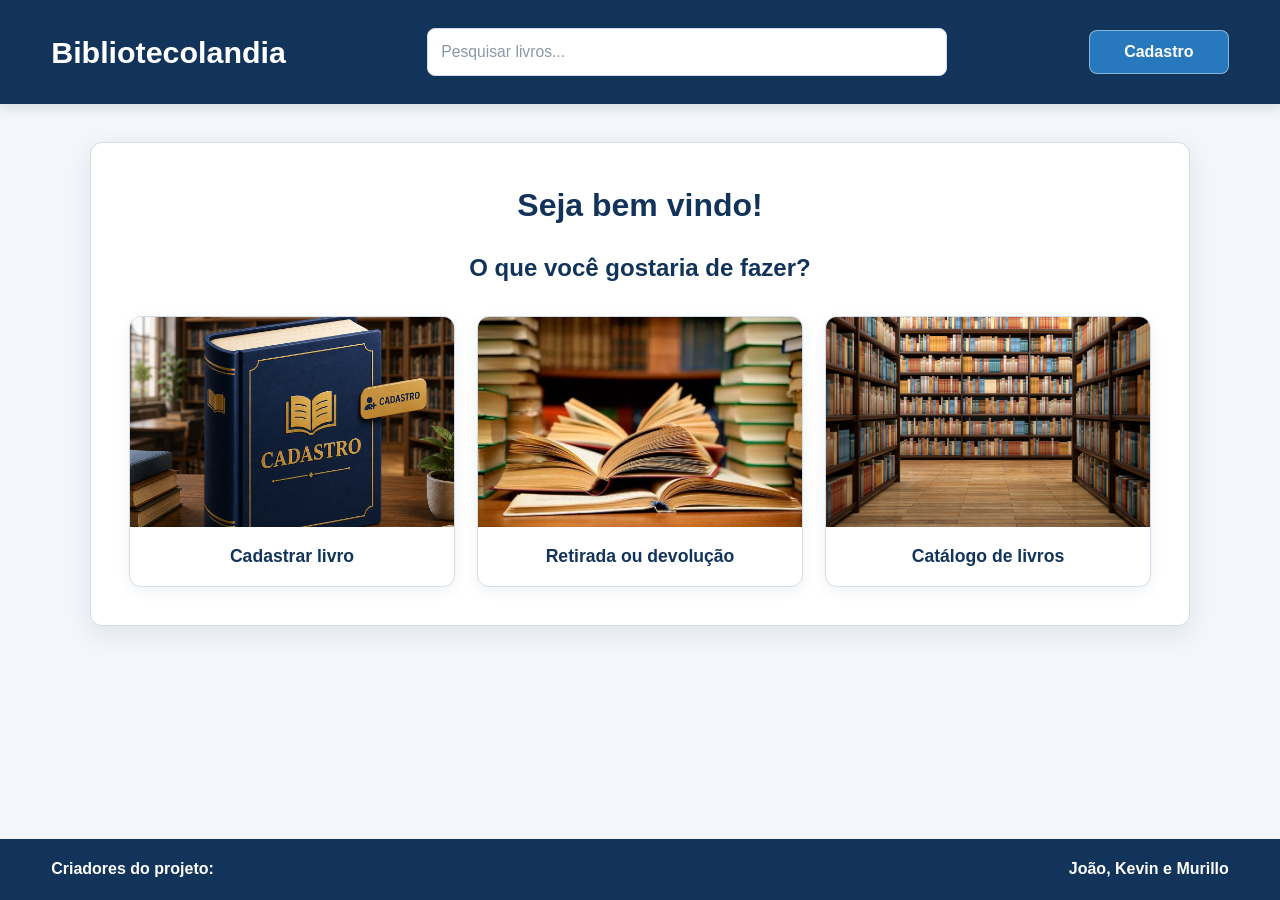
<file: html/index.html>
<!-- João -->
<!doctype html>
<html lang="pt-BR">
  <head>
    <meta charset="UTF-8" />
    <meta name="viewport" content="width=device-width, initial-scale=1.0" />
    <title>Bibliotecolandia</title>
    <link rel="stylesheet" href="../css/padrao.css" />
  </head>

  <body>
    <header class="Cabecalho">
      <h1>Bibliotecolandia</h1>
      <input
        type="search"
        class="BarraPesquisa"
        placeholder="Pesquisar livros..."
      />

      <nav>
        <a href="cadastro.html" class="BotaoCadastro">Cadastro</a>
      </nav>
    </header>

    <main class="Container">
      <h1>Seja bem vindo!</h1>
      <h2>O que você gostaria de fazer?</h2>

      <section class="FuncoesDoSite">
        <div class="ContainerFuncoes">
          <a href="cadastro_livro.html">
            <img src="../imagens/Cadastro.png" />
            <h1>Cadastrar livro</h1>
          </a>
        </div>

        <div class="ContainerFuncoes">
          <a href="retirada_livro.html">
            <img src="../imagens/livros.png" />
            <h1>Retirada ou devolução</h1>
          </a>
        </div>

        <div class="ContainerFuncoes">
          <a href="catalogo.html">
            <img src="../imagens/biblioteca.png" />
            <h1>Catálogo de livros</h1>
          </a>
        </div>
      </section>
    </main>

    <footer class="Rodape">
      <h1>Criadores do projeto:</h1>
      <h2>João, Kevin e Murillo</h2>
    </footer>
  </body>
</html>
<!--João-->
</file>
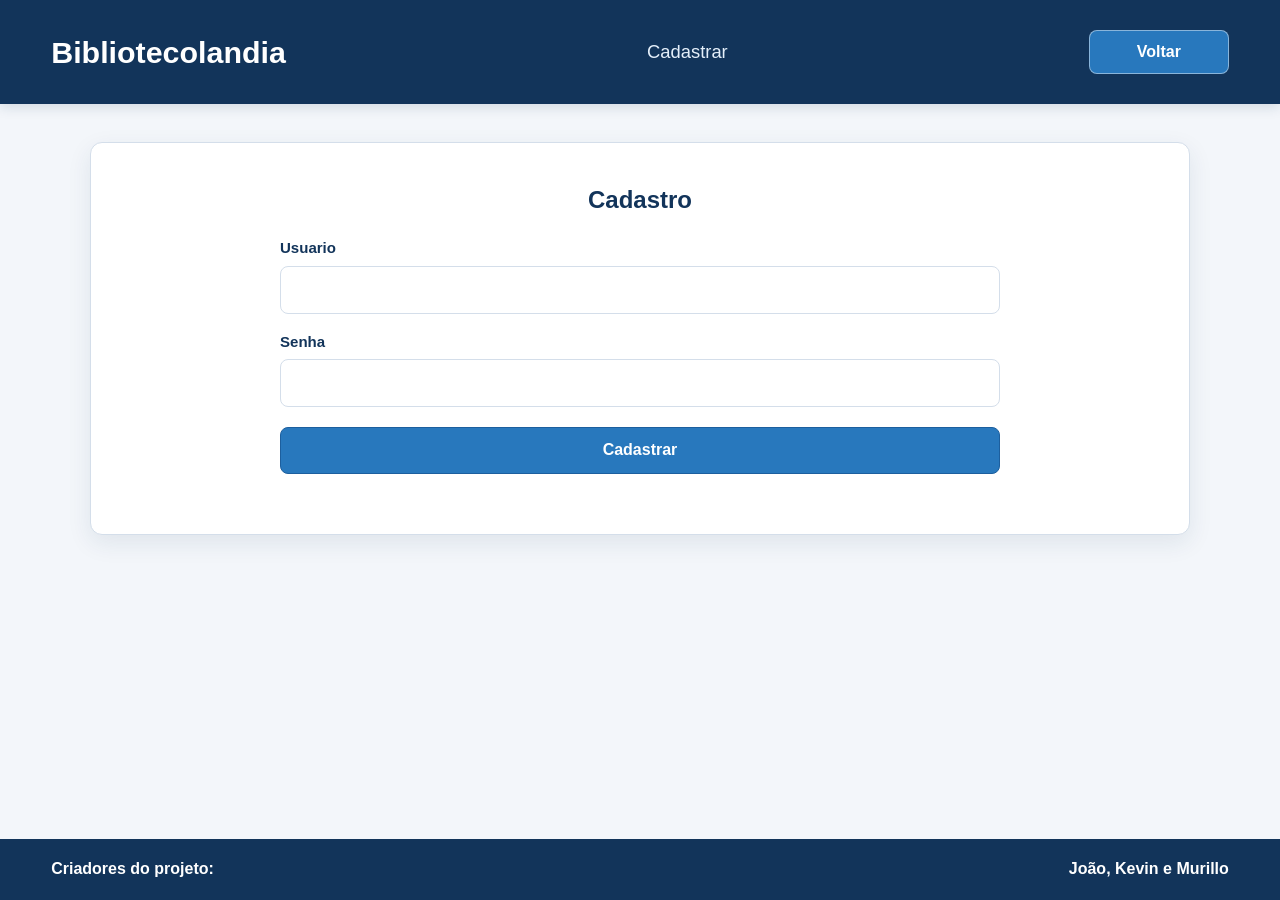
<file: html/cadastro.html>
<!doctype html>
<html lang="pt-BR">
  <head>
    <meta charset="UTF-8" />
    <meta name="viewport" content="width=device-width, initial-scale=1.0" />
    <title>Bibliotecolandia</title>
    <link rel="stylesheet" href="../css/padrao.css" />
  </head>

  <body>
    <header class="Cabecalho">
      <h1>Bibliotecolandia</h1>
      <h2>Cadastrar</h2>
      <nav>
        <a href="index.html" class="BotaoVoltar">Voltar</a>
      </nav>
    </header>

    <main class="Container">
      <!-- Kevin -->
      <div>
        <h2 class="cadastro">Cadastro</h2>
        <div class="Usuario">
          <label for="Usuario">Usuario</label>
          <input type="text" id="Usuario" />
        </div>
        <div class="Usuario">
          <label for="senha">Senha</label>
          <input type="password" id="senha" />
        </div>
        <button type="button" class="btn_cadastro" onclick="cadastrarUsuario()">
          Cadastrar
        </button>
        <p id="resultado"></p>
      </div>
      <!-- Kevin -->
    </main>

    <footer class="Rodape">
      <h1>Criadores do projeto:</h1>
      <h2>João, Kevin e Murillo</h2>
    </footer>

    <script src="../js/dados.js"></script>
    <script src="../js/funcoes.js"></script>
    <script src="../js/app.js"></script>
  </body>
</html>
</file>
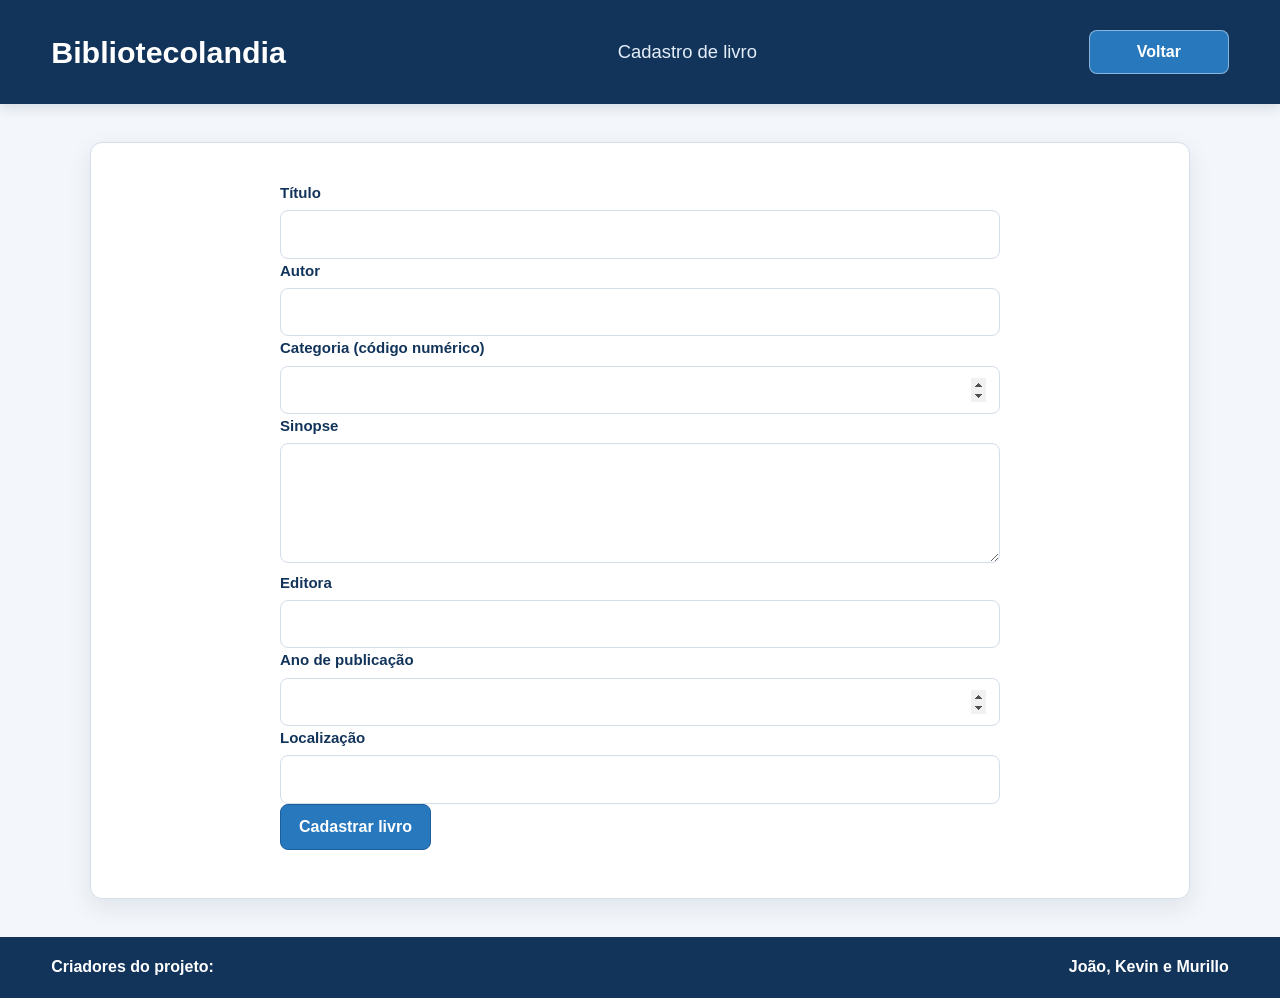
<file: html/cadastro_livro.html>
<!doctype html>
<html lang="pt-BR">
  <head>
    <meta charset="UTF-8" />
    <meta name="viewport" content="width=device-width, initial-scale=1.0" />
    <title>Bibliotecolandia</title>
    <link rel="stylesheet" href="../css/padrao.css" />
  </head>

  <body>
    <header class="Cabecalho">
      <h1>Bibliotecolandia</h1>
      <h2>Cadastro de livro</h2>
      <nav>
        <a href="index.html" class="BotaoVoltar">Voltar</a>
      </nav>
    </header>

    <main class="Container">
      <div>
        <label for="titulo">Título</label>
        <input type="text" id="titulo" />
    
        <label for="autor">Autor</label>
        <input type="text" id="autor" />
    
        <label for="categoria">Categoria (código numérico)</label>
        <input type="number" id="categoria" />
    
        <label for="sinopse">Sinopse</label>
        <textarea id="sinopse"></textarea>
    
        <label for="editora">Editora</label>
        <input type="text" id="editora" />

        <label for="anoPublicacao">Ano de publicação</label>
        <input type="number" id="anoPublicacao" />
    
        <label for="localizacao">Localização</label>
        <input type="text" id="localizacao" />
    
        <button type="button" onclick="cadastrarLivro()">
          Cadastrar livro
        </button>
    
        <p id="resultado"></p>
      </div>
    </main>

    <footer class="Rodape">
      <h1>Criadores do projeto:</h1>
      <h2>João, Kevin e Murillo</h2>
    </footer>

    <script src="../js/dados.js"></script>
    <script src="../js/funcoes.js"></script>
    <script src="../js/app.js"></script>
  </body>
</html>
</file>
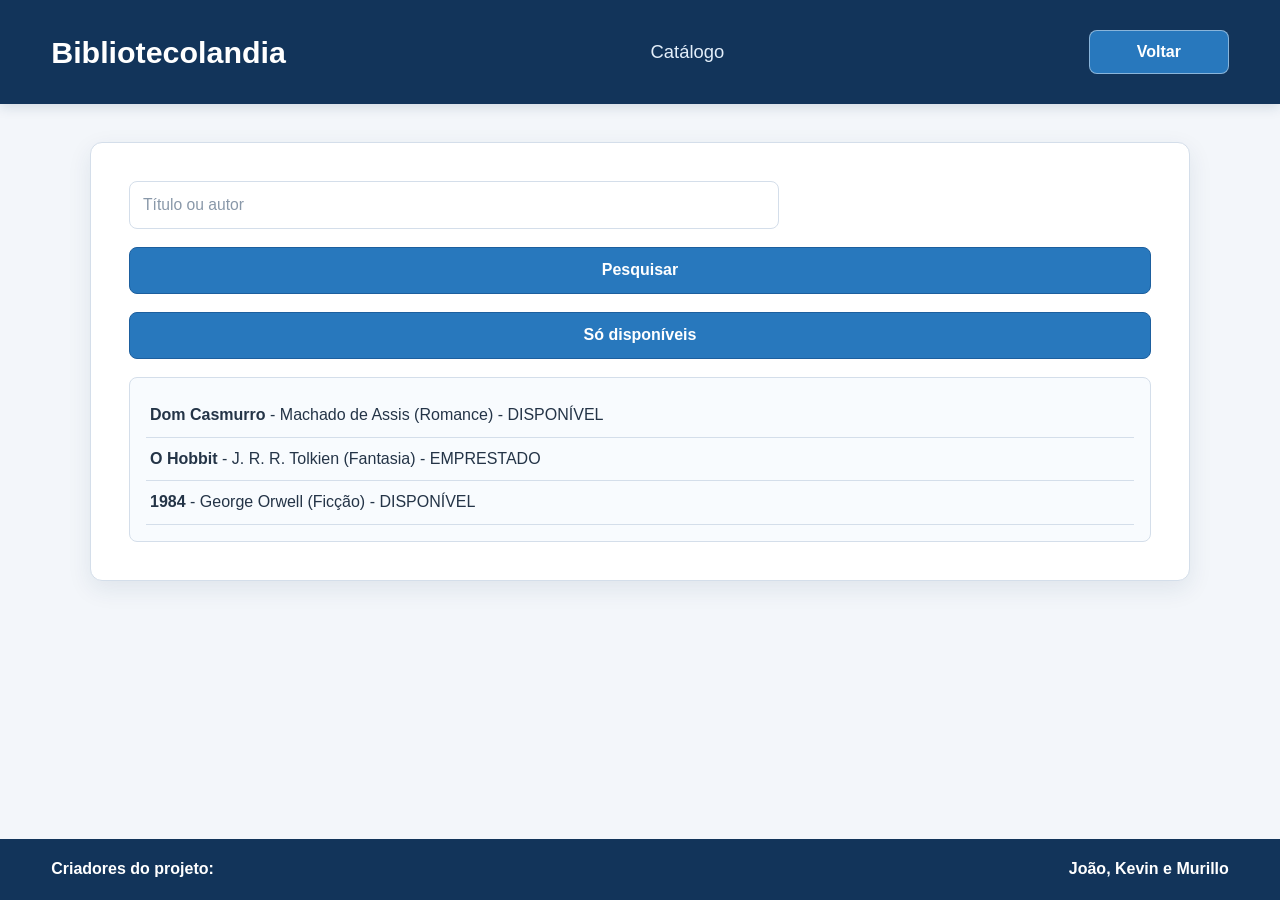
<file: html/catalogo.html>
<!doctype html>
<html lang="pt-BR">
  <head>
    <meta charset="UTF-8" />
    <meta name="viewport" content="width=device-width, initial-scale=1.0" />
    <title>Bibliotecolandia</title>
    <link rel="stylesheet" href="../css/padrao.css"/>
  </head>

  <body>
    <header class="Cabecalho">
      <h1>Bibliotecolandia</h1>
      <h2>Catálogo</h2>
      <nav>
        <a href="index.html" class="BotaoVoltar">Voltar</a>
      </nav>
    </header>

    <main class="Container">
      <input type="search" id="busca" placeholder="Título ou autor" />
      <button type="button" onclick="pesquisarLivros()">Pesquisar</button>
      <button type="button" onclick="mostrarLivrosDisponiveis()">
        Só disponíveis
      </button>
      <div class="ContainerLivros" id="listaLivros"></div>
    </main>

    <footer class="Rodape">
      <h1>Criadores do projeto:</h1>
      <h2>João, Kevin e Murillo</h2>
    </footer>

    <script src="../js/dados.js"></script>
    <script src="../js/funcoes.js"></script>
    <script src="../js/app.js"></script>
  </body>
</html>
</file>
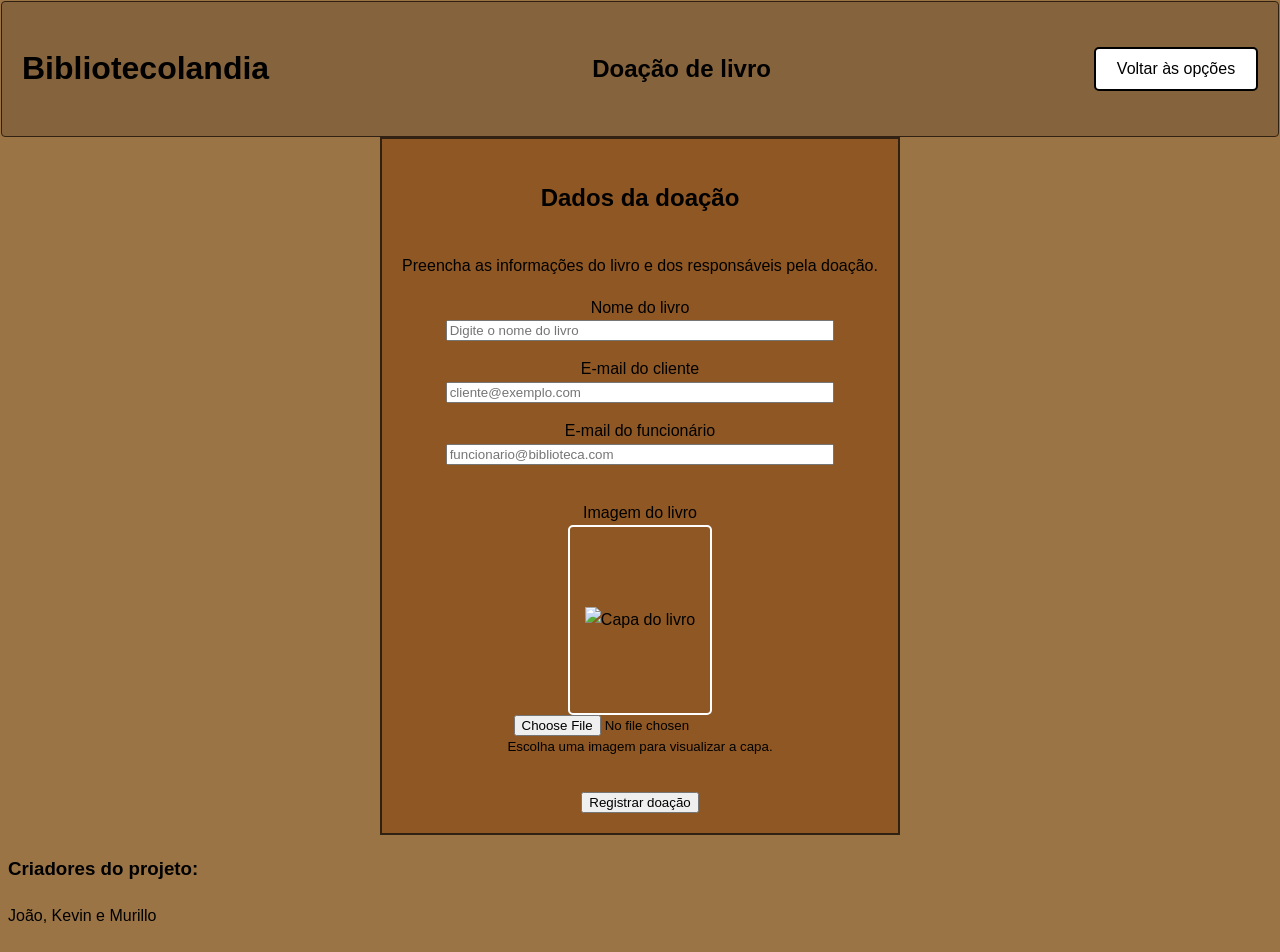
<file: html/doacao.html>
<!DOCTYPE html>
<html lang="pt-BR">

<head>
    <meta charset="UTF-8">
    <meta name="viewport" content="width=device-width, initial-scale=1.0">
    <title>Doação | Bibliotecolandia</title>
    <link rel="stylesheet" href="../css/doacao.css">
</head>

<body>
    <header class="Cabecalho">
        <h1>Bibliotecolandia</h1>
        <h2>Doação de livro</h2>
        <nav><a href="operacoes.html" class="BotaoVoltar">Voltar às opções</a></nav>
    </header>
    <main class="Container">
        <h2>Dados da doação</h2>
        <p>Preencha as informações do livro e dos responsáveis pela doação.</p>
        <form class="formulario-livro"
            onsubmit="alert('Doação registrada como demonstração. Os dados não são salvos permanentemente.');return false;">
            <div class="campos-formulario">
                <div class="campo campo-largo"><label for="nomeLivro">Nome do livro</label><input id="nomeLivro"
                        name="nomeLivro" required placeholder="Digite o nome do livro"></div>
                <div class="campo campo-largo"><label for="emailCliente">E-mail do cliente</label><input type="email"
                        id="emailCliente" name="emailCliente" required placeholder="cliente@exemplo.com"></div>
                <div class="campo campo-largo"><label for="emailFuncionario">E-mail do funcionário</label><input
                        type="email" id="emailFuncionario" name="emailFuncionario" required
                        placeholder="funcionario@biblioteca.com"></div>
                <div class="painel-imagem">
                    <label for="imagem" class="imagem_livro">Imagem do livro</label>
                    <img class="preview-imagem" id="preview" alt="Capa do livro">
                    <input type="file" id="btn_imagem" name="imagem" accept="image/*" required placeholder="Escolher imagem">
                    <small>Escolha uma imagem para visualizar a capa.</small>
                </div>
                <div class="acoes-formulario"><button class="botao" type="submit">Registrar doação</button></div>
            </div>
        </form>
    </main>
    <footer class="Rodape">
        <h3>Criadores do projeto:</h3>
        <p>João, Kevin e Murillo</p>
    </footer>
    <script>document.getElementById('imagem').addEventListener('change', function () { const file = this.files[0], preview = document.getElementById('preview'); if (file) { preview.src = URL.createObjectURL(file); preview.style.display = 'block'; } });</script>
</body>

</html>
</file>
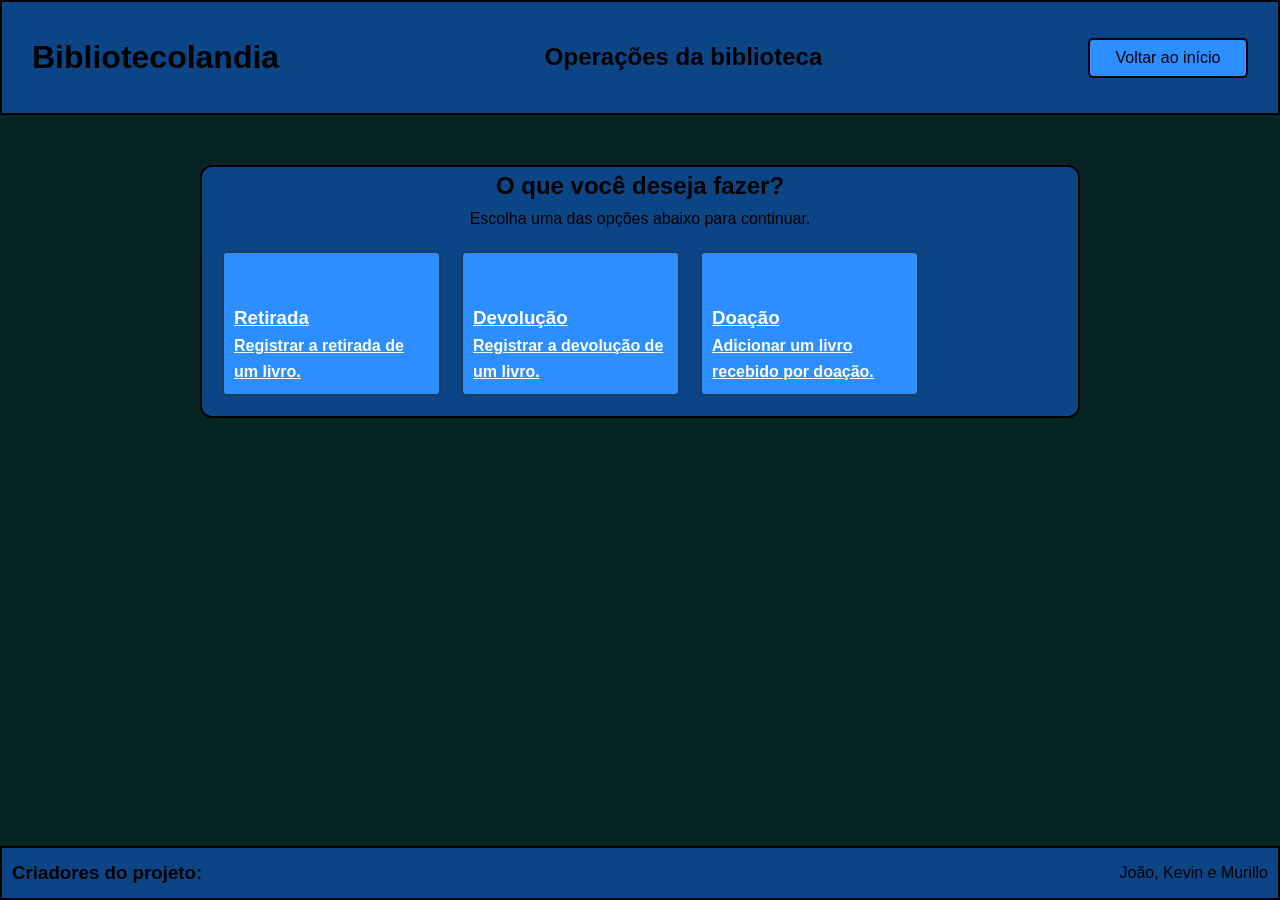
<file: html/operacoes.html>
<!DOCTYPE html>
<html lang="pt-BR">

<head>
    <meta charset="UTF-8">
    <meta name="viewport" content="width=device-width, initial-scale=1.0">
    <title>Operações | Bibliotecolandia</title>
    <link rel="stylesheet" href="../css/operacoes.css">
</head>

<body>
    <header class="Cabecalho">
        <h1>Bibliotecolandia</h1>
        <h2>Operações da biblioteca</h2>
        <nav><a href="index.html" class="BotaoVoltar">Voltar ao início</a></nav>
    </header>
    <main class="Container">
        <h2>O que você deseja fazer?</h2>
        <p>Escolha uma das opções abaixo para continuar.</p>
        <section class="opcoes-operacao">
            <a class="btn_retirada" href="retirada_livro.html"><span class="icone"></span>
                <h3>Retirada</h3>
                <p>Registrar a retirada de um livro.</p>
            </a>
            <a class="btn_devolucao" href="devolucao.html"><span class="icone"></span>
                <h3>Devolução</h3>
                <p>Registrar a devolução de um livro.</p>
            </a>
            <a class="btn_doacao" href="doacao.html"><span class="icone"></span>
                <h3>Doação</h3>
                <p>Adicionar um livro recebido por doação.</p>
            </a>
        </section>
    </main>
    <footer class="Rodape">
        <h3>Criadores do projeto:</h3>
        <p>João, Kevin e Murillo</p>
    </footer>
</body>

</html>
</file>
<file: css/padrao.css>
/* Identidade visual única - Bibliotecolandia */
:root {
    --azul-900: #12345a;
    --azul-800: #174a7e;
    --azul-700: #1d5f9e;
    --azul-600: #2878bd;
    --azul-100: #eaf3fb;
    --fundo: #f3f6fa;
    --superficie: #ffffff;
    --texto: #243447;
    --texto-suave: #617286;
    --borda: #d4deea;
    --sombra: 0 8px 24px rgba(18, 52, 90, .09);
    --raio: 12px;
    --altura-controle: 46px;
  }
  
  * { box-sizing: border-box; margin: 0; padding: 0; }
  html { min-height: 100%; }
  body {
    min-height: 100vh;
    display: flex;
    flex-direction: column;
    background: var(--fundo);
    color: var(--texto);
    font-family: Arial, Helvetica, sans-serif;
    font-size: 16px;
    line-height: 1.55;
  }
  
  .Cabecalho {
    width: 100%;
    min-height: 104px;
    padding: 20px clamp(18px, 4vw, 56px);
    display: flex;
    align-items: center;
    justify-content: space-between;
    gap: 22px;
    flex-wrap: wrap;
    color: #fff;
    background: var(--azul-900);
    border: 0;
    box-shadow: 0 3px 12px rgba(18, 52, 90, .15);
  }
  .Cabecalho h1 { font-size: clamp(1.35rem, 2.5vw, 1.9rem); line-height: 1.2; }
  .Cabecalho h2 { font-size: 1.15rem; font-weight: 500; color: #e4effa; }
  .Cabecalho nav { display: flex; align-items: center; }
  
  .BotaoVoltar, .BotaoCadastro {
    min-width: 140px;
    min-height: 42px;
    padding: 9px 18px;
    display: inline-flex;
    justify-content: center;
    align-items: center;
    border: 1px solid rgba(255,255,255,.45);
    border-radius: 8px;
    background: var(--azul-600);
    color: #fff;
    text-decoration: none;
    font-weight: 700;
    transition: background .2s ease, transform .2s ease;
  }
  .BotaoVoltar:hover, .BotaoCadastro:hover { background: var(--azul-700); transform: translateY(-1px); }
  
  .Container {
    width: min(1100px, calc(100% - 40px));
    margin: 38px auto;
    padding: clamp(22px, 4vw, 38px);
    display: flex;
    flex-direction: column;
    align-items: stretch;
    gap: 18px;
    background: var(--superficie);
    border: 1px solid var(--borda);
    border-radius: var(--raio);
    box-shadow: var(--sombra);
  }
  .Container > h1, .Container > h2, .Container > p { text-align: center; }
  .Container > h1, .Container > h2 { color: var(--azul-900); }
  .Container > p { color: var(--texto-suave); }
  
  /* Todos os campos - texto, busca, senha, número, data, e-mail e textarea */
  label {
    display: block;
    margin-bottom: 6px;
    color: var(--azul-900);
    font-size: .94rem;
    font-weight: 700;
    text-align: left;
  }
  input:not([type="checkbox"]):not([type="radio"]),
  select, textarea {
    width: 100%;
    min-height: var(--altura-controle);
    padding: 11px 13px;
    border: 1px solid var(--borda);
    border-radius: 8px;
    outline: none;
    background: #fff;
    color: var(--texto);
    font: inherit;
    font-size:  .98rem;
    transition: border-color .18s ease, box-shadow .18s ease;
  }
  input::placeholder, textarea::placeholder { color: #8998a9; }
  input:focus, select:focus, textarea:focus {
    border-color: var(--azul-600);
    box-shadow: 0 0 0 3px rgba(40, 120, 189, .14);
  }
  input[type="date"], input[type="number"] { font-variant-numeric: tabular-nums; }
  input[type="date"] { min-height: var(--altura-controle); }
  input[type="number"] { appearance: textfield; }
  input[type="number"]::-webkit-inner-spin-button,
  input[type="number"]::-webkit-outer-spin-button { opacity: 1; }
  textarea { min-height: 120px; resize: vertical; }
  input[type="file"] { padding: 9px; background: var(--azul-100); }
  
  button, .botao {
    min-height: 42px;
    padding: 10px 18px;
    border: 1px solid var(--azul-700);
    border-radius: 8px;
    background: var(--azul-600);
    color: #fff;
    font: inherit;
    font-weight: 700;
    cursor: pointer;
    transition: background .2s ease, transform .2s ease;
  }
  button:hover, .botao:hover { background: var(--azul-800); transform: translateY(-1px); }
  button:focus-visible, a:focus-visible { outline: 3px solid rgba(40,120,189,.35); outline-offset: 2px; }
  
  /* Campos organizados */
  .Container > div:has(> .Usuario),
  .Container > div:has(> label),
  .Container > .formulario-livro,
  .formulario-livro { width: 100%; max-width: 720px; margin-inline: auto; }
  .Usuario, .campo { display: flex; flex-direction: column; width: 100%; margin-bottom: 16px; }
  .Usuario label { margin-bottom: 6px; }
  .Usuario input { width: 100%; }
  .cadastro { margin-bottom: 18px; text-align: center; color: var(--azul-900); }
  .btn_cadastro { width: 100%; margin: 4px 0 12px; }
  .campos-formulario { display: grid; grid-template-columns: repeat(2, minmax(0, 1fr)); gap: 16px 20px; width: 100%; }
  .campo-largo, .painel-imagem, .acoes-formulario { grid-column: 1 / -1; }
  .campo { margin: 0; }
  .campo input, .campo textarea { width: 100%; }
  .acoes-formulario { display: flex; justify-content: center; width: 100%; margin-top: 4px; }
  .acoes-formulario button { min-width: 210px; }
  .painel-imagem { display: flex; flex-direction: column; align-items: flex-start; gap: 9px; }
  .painel-imagem small { color: var(--texto-suave); }
  #preview, .preview-imagem {
    display: block;
    width: 160px;
    height: 220px;
    object-fit: contain;
    padding: 8px;
    border: 1px dashed var(--borda);
    border-radius: 8px;
    background: var(--azul-100);
  }
  
  /* Página inicial */
  .BarraPesquisa { width: min(520px, 100%) !important; background: #fff !important; }
  .FuncoesDoSite { display: flex; justify-content: center; gap: 22px; width: 100%; margin-top: 12px; }
  .ContainerFuncoes {
    width: 33.333%; overflow: hidden; display: flex; flex-direction: column;
    border: 1px solid var(--borda); border-radius: var(--raio); background: #fff;
    text-align: center; box-shadow: 0 4px 14px rgba(18,52,90,.07);
    transition: transform .2s ease, box-shadow .2s ease;
  }
  .ContainerFuncoes:hover { transform: translateY(-4px); box-shadow: var(--sombra); }
  .ContainerFuncoes a { display: block; height: 100%; color: var(--azul-900); text-decoration: none; }
  .ContainerFuncoes img { display: block; width: 100%; height: 210px; object-fit: cover; }
  .ContainerFuncoes h1 { padding: 16px 12px; font-size: 1.1rem; }
  
  /* Operações */
  .subtitulo { color: var(--azul-900); }
  .opcoes-operacao { display: grid; grid-template-columns: repeat(3, minmax(0, 1fr)); gap: 18px; width: 100%; }
  .btn_retirada, .btn_devolucao, .btn_doacao {
    display: flex; flex-direction: column; justify-content: center; align-items: center;
    min-height: 150px; padding: 22px; border: 1px solid var(--borda); border-radius: var(--raio);
    background: var(--azul-100); color: var(--azul-900); text-align: center; text-decoration: none;
    transition: background .2s ease, transform .2s ease;
  }
  .btn_retirada:hover, .btn_devolucao:hover, .btn_doacao:hover { background: #d8eafa; transform: translateY(-3px); }
  .btn_retirada h3, .btn_devolucao h3, .btn_doacao h3 { margin-bottom: 6px; }
  
  /* Catálogo e resultados */
  #busca { max-width: 650px; }
  .ContainerLivros, #listaLivros, #relatorio {
    width: 100%; min-height: 80px; padding: 16px; border: 1px solid var(--borda);
    border-radius: 8px; background: #f8fbfe; color: var(--texto); overflow-wrap: anywhere;
  }
  #listaLivros p, #relatorio p { padding: 9px 4px; border-bottom: 1px solid var(--borda); }
  #resultado { margin-top: 10px; color: var(--azul-800); font-weight: 700; }
  
  .Rodape {
    width: 100%; margin-top: auto; padding: 18px clamp(18px, 4vw, 56px);
    display: flex; align-items: center; justify-content: space-between; gap: 12px;
    background: var(--azul-900); color: #fff; border: 0;
  }
  .Rodape h1, .Rodape h2, .Rodape h3 { font-size: 1rem; }
  
  @media (max-width: 760px) {
    .Cabecalho { flex-direction: column; text-align: center; padding: 20px; gap: 12px; }
    .Cabecalho nav { justify-content: center; }
    .Container { width: calc(100% - 24px); margin: 18px auto; padding: 20px 16px; }
    .FuncoesDoSite, .opcoes-operacao { display: grid; grid-template-columns: 1fr; }
    .ContainerFuncoes { width: 100%; }
    .ContainerFuncoes img { height: 190px; }
    .campos-formulario { grid-template-columns: 1fr; }
    .campo-largo, .painel-imagem, .acoes-formulario { grid-column: auto; }
    .Rodape { flex-direction: column; text-align: center; }
    .BarraPesquisa { max-width: 100%; }
  }
</file>
<file: css/doacao.css>
/* * {
    padding:0;
    margin:0;
    box-sizing: border-box;
 }
body {
    font-family: Arial, Helvetica, sans-serif;
    font-size: 16px;
    line-height: 1.6;
    color: #000000;
    background-color:cross-fade(#0a0805da, #050403da);
    background-color: #8b5d27da; 
    display: flex;
    flex-direction: column;
    min-height: 100vh;
    
}
.Cabecalho {
    display: flex;
    background-color: #7e5e39be;
    padding: 30px;  
    align-items: center;
    justify-content: space-between;
    border:2px solid #312113;
}
.BotaoVoltar {
    display: flex;
    justify-content: center;
    align-items: center;
    width: 160px;
    height: 40px;
    background-color: #ffffff;
    color: rgb(0, 0, 0);
    text-decoration: none;
    border-radius: 5px;
    border:2px solid black;
}

.BotaoVoltar:hover{
    background-color: #c7bfb4;
}
.BarraPesquisa {
    width: 700px;
    height: 60px;
    padding: 0 15px;
    border: 2px solid #6d4f0ef6;
    border-radius:15px;
    font-size: 24px;
}
.Container{
    max-width: 1500px;
    background-color:#86430c93;
    margin: 50px 200px;
    border:2px solid black;
    border-radius: 12px;
    display:flex;
    align-items: center;
    flex-direction: column;
}
.Container section {
    margin-bottom: 20px;
}
.FuncoesDoSite {
    display: flex;
}
.ContainerFuncoes {
    background-color:rgba(114, 81, 10, 0.658);
}
.FuncoesDoSite {
    display: flex;
    justify-content: space-around;
    margin-top: 50px;
    gap:30px;
}
.FuncoesDoSite a {
    text-decoration: none;
    color:#000000
}
.ContainerFuncoes {
    display: flex;
    border-radius: 13px;
    flex-direction: column;
    align-items: center;
    border:2px solid #2c1f0b;
    width: 25%;
    transition: transform 0.3s ease;
    text-align: ce
}
.ContainerFuncoes img {
    width: 100%;
    height: 300px;
    object-fit: cover;
    border-radius: 10px;
}
.ContainerFuncoes:hover {
    transform: scale(1.05);
    background-color: #5f4a1d;
}
.Rodape {
    display: flex;
    background-color: #664622ec;
    align-items: center;
    justify-content: space-between;
    border: 2px solid black;
    margin-top: auto;  
    padding:10px;
}
#preview{
    border: 2px solid white;
    padding-left: 15px;
    padding-right: 15px;
    padding-bottom: 80px;
    padding-top: 80px;
    border-radius: 5px;

}

.imagem_livro{
    display: flex;
    font-size: 20px;
}

#imagem{
    display: flex;
}

.campos-formulario{
    align-items: center;
    justify-content: center;
} */


/* Centraliza o container principal na tela e alinha seus elementos filhos no centro */

body {
    font-family: Arial, Helvetica, sans-serif;
    font-size: 16px;
    line-height: 1.6;
    color: #000000;
    background-color:cross-fade(#0a0805da, #050403da);
    background-color: #8b5d27da; 
    display: flex;
    flex-direction: column;
    min-height: 100vh;
}

.Cabecalho {
    display: flex;
    background-color: #7e5e39be;
    padding: 20px;
    margin-top: -7px;
    margin-left: -7px;
    margin-right: -7px;  
    align-items: center;
    justify-content: space-between;
    border:1px solid #312113;
    border-radius: 4px;
}

.BotaoVoltar {
    display: flex;
    justify-content: center;
    align-items: center;
    width: 160px;
    height: 40px;
    background-color: #ffffff;
    color: rgb(0, 0, 0);
    text-decoration: none;
    border-radius: 5px;
    border:2px solid black;
}

.BotaoVoltar:hover{
    background-color: #c7bfb4;
}
.BarraPesquisa {
    width: 700px;
    height: 60px;
    padding: 0 15px;
    border: 2px solid #6d4f0ef6;
    border-radius:15px;
    font-size: 24px;
}

.Container {
    background-color:#86430c93;
    display: flex;
    flex-direction: column;
    align-items: center;    /* Alinha o conteúdo (h2, p, form) no centro horizontal */
    justify-content: center;
    text-align: center;     /* Centraliza os textos internos */
    max-width: 600px;       /* Opcional: define uma largura máxima para o container */
    margin: 0 auto;         /* Centraliza a caixa na página */
    padding: 20px;
    border:2px solid #312113;
  }
  
  /* Faz com que o formulário ocupe toda a largura disponível e alinhe seus blocos */
  .formulario-livro {
    display: flex;
    flex-direction: column;
    align-items: center;
    width: 100%;
  }
  
  /* Organiza os campos de input em coluna e centralizados */
  .campos-formulario {
    display: flex;
    flex-direction: column;
    align-items: center;
    width: 100%;
  }
  
  /* Ajusta cada linha de campo (Nome, E-mails) para centralizar */
  .campo {
    display: flex;
    flex-direction: column;
    align-items: center; /* Se preferir o texto da label alinhado à esquerda e o input no centro, mude para 'flex-start' */
    margin-bottom: 15px;
    width: 100%;
  }
  
  .campo input {
    text-align: left; /* Mantém o texto digitado dentro do input alinhado normalmente */
    width: 80%;       /* Define uma largura proporcional para os inputs */
  }
  
  /* Organiza a seção da imagem do livro */
  .painel-imagem {
    display: flex;
    flex-direction: column;
    align-items: center;
    text-align: center;
    margin: 20px 0;
    width: 100%;
  }
  
  /* Centraliza a área do botão de envio */
  .acoes-formulario {
    display: flex;
    justify-content: center;
    width: 100%;
    margin-top: 15px;
  }

  #preview{
    border: 2px solid white;
    padding-left: 15px;
    padding-right: 15px;
    padding-bottom: 80px;
    padding-top: 80px;
    border-radius: 5px;
    cursor: pointer;
  }

  #btn_imagem{
    cursor: pointer;
    display: flex;
    justify-content: end;
  }
</file>
<file: css/operacoes.css>
* {
    padding:0;
    margin:0;
    box-sizing: border-box;
 }
body {
    font-family: Arial, Helvetica, sans-serif;
    font-size: 16px;
    line-height: 1.6;
    color: #000000;
    background-color: #072424;
    display: flex;
    flex-direction: column;
    min-height: 100vh;  
}
.Cabecalho {
    display: flex;
    background-color: #0c4586;
    padding: 30px;
    align-items: center;
    justify-content: space-between;
    border:2px solid black;
}
.BotaoVoltar {
    display: flex;
    justify-content: center;
    align-items: center;
    width: 160px;
    height: 40px;
    background-color: #2c8eff;
    color: #000000;
    text-decoration: none;
    border-radius: 5px;
    border:2px solid black;
}
.BotaoVoltar:hover{
    background-color: #1b3b5f;
}
.Container{
    background-color:#0c4586;
    border:2px solid black;
    border-radius: 12px;
    display:flex;
    flex-direction: column;
    align-items: center;
    max-width: 1500px;
    margin: 50px 200px;
}

.Rodape {
    display: flex;
    background-color: #0c4586;
    align-items: center;
    justify-content: space-between;
    border: 2px solid black;
    margin-top: auto;  
    padding:10px;
}

.icone{
    display: flex;
    margin: 20px;
}

.opcoes-operacao{
    display: flex;
    flex-direction: row;
}

.btn_retirada{
    width: 25%;
    padding: 10px;
    margin-top: 20px;
    margin-left: 20px;
    margin-bottom: 20px;
    background-color: #2c8eff; 
    color: #ffffff;
    border: 2px solid #1b3b5f;
    border-radius: 5px;
    font-size: 1rem;
    font-weight: bold;
    cursor: pointer;
    transition: background-color 0.3s ease;
    align-items: center;
}

.btn_retirada p h3{
    margin: 5%;
}

.btn_retirada h3{
    margin-top: 3px;
}

.btn_devolucao{
    width: 25%;
    padding: 10px;
    margin-top: 20px;
    margin-left: 20px;
    margin-bottom: 20px;
    background-color: #2c8eff; 
    color: #ffffff;
    border: 2px solid #1b3b5f;
    border-radius: 5px;
    font-size: 1rem;
    font-weight: bold;
    cursor: pointer;
    transition: background-color 0.3s ease;
    align-items: center;
}

.btn_doacao{
    width: 25%;
    padding: 10px;
    margin-top: 20px;
    margin-left: 20px;
    margin-bottom: 20px;
    background-color: #2c8eff; 
    color: #ffffff;
    border: 2px solid #1b3b5f;
    border-radius: 5px;
    font-size: 1rem;
    font-weight: bold;
    cursor: pointer;
    transition: background-color 0.3s ease;
    align-items: center;
}
</file>
